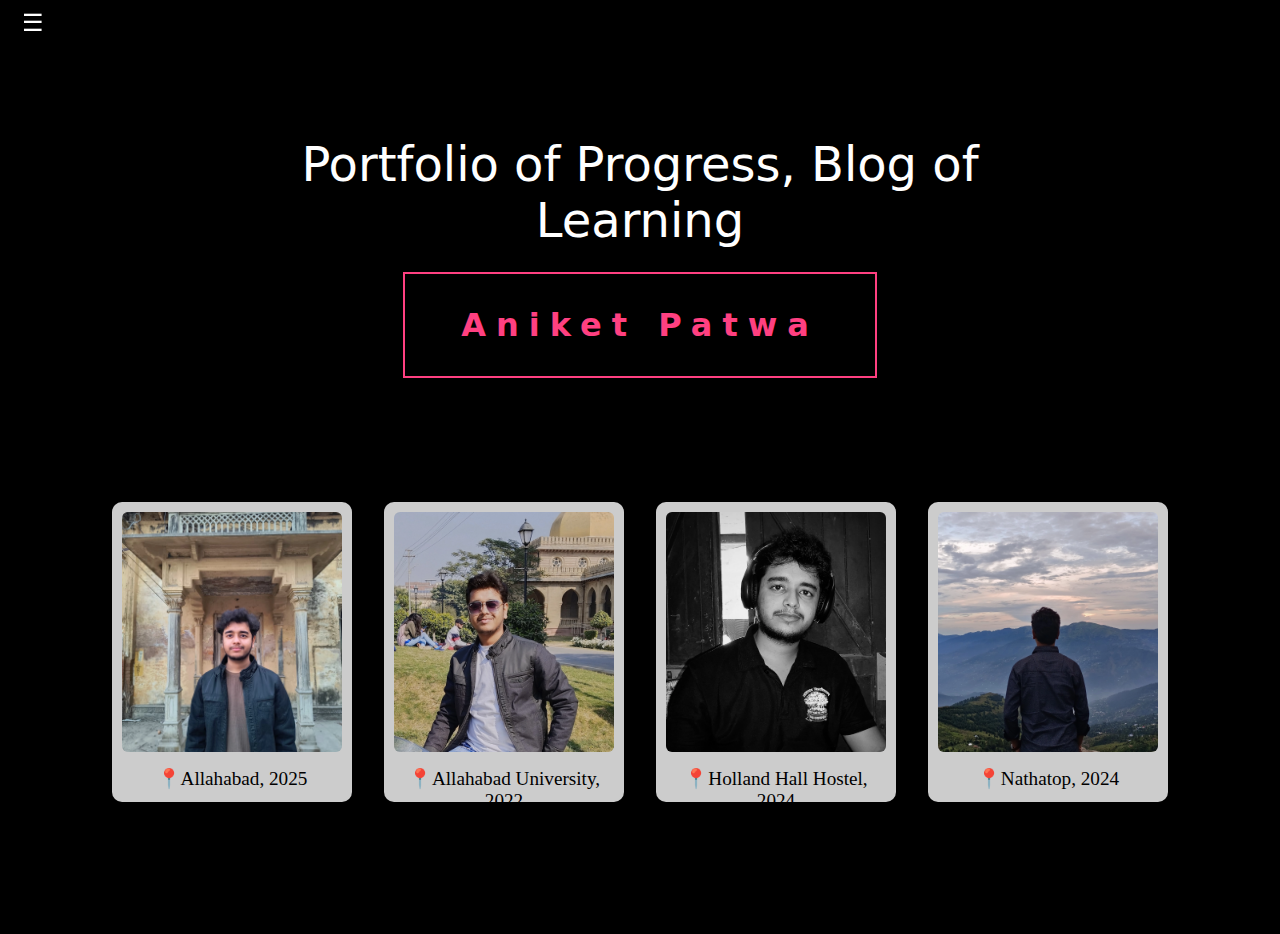
<file: index.html>
<!DOCTYPE html>
<html lang="en">

<head>
    <meta name="view-transition" content="same-origin" />
    <meta charset="UTF-8" />
    <link rel="icon" type="image/svg+xml" href="/favicon.svg" />
    <meta name="viewport" content="width=device-width, initial-scale=1.0" />
    <meta name="keywords" content="Aniket Patwa">
    <meta name="description"
        content="Aniket Patwa — Web Developer and System Design and AI Enthusiast creating responsive, modern websites and intelligent digital experiences. Explore my projects and blog.">
    <title>Aniket Patwa</title>
    <link href="style.css" rel="stylesheet" />
    <script src="main.js" defer></script>
</head>

<body>
    <nav id="sidebar">
        <ul class="nav-list">
            <li class="nav-item" data-page="index.html">
                <a href="/">Home</a>
            </li>
            <li class="nav-item" data-page="about.html">
                <a href="/About">About</a>
            </li>
            <li class="nav-item" data-page="portfolio.html">
                <a href="/Portfolio">Portfolio</a>
            </li>
            <li class="nav-item" data-page="blog.html">
                <a href="/Blog">Blog</a>
            </li>
            <li class="nav-item" data-page="contact.html">
                <a href="/Contact">Contact</a>
            </li>
        </ul>
    </nav>
    <button id="toggleButton" class="toggle-button">☰</button>

    <main>
        <!-- Main content for the Home page -->
        <section id="home" class="section hero">
            <h2 class="subtitle">Portfolio of Progress, Blog of Learning</h2>
            <div class="spacer"></div> <!-- Spacer to separate elements -->
            <div class="name-box">
                <h1 class="name">Aniket Patwa</h1>
            </div>
        </section>

        <section class="photo-row">
            <figure class="photo">
                <img src="/images/M1.webp" alt="">
                <figcaption>📍Allahabad, 2025</figcaption>
            </figure>

            <figure class="photo">
                <img src="/images/M2.webp" alt="">
                <figcaption>📍Allahabad University, 2022</figcaption>
            </figure>

            <figure class="photo">
                <img src="/images/M3.webp" alt="">
                <figcaption>📍Holland Hall Hostel, 2024</figcaption>
            </figure>

            <figure class="photo">
                <img src="/images/M4.webp" alt="">
                <figcaption>📍Nathatop, 2024</figcaption>
            </figure>
        </section>
    </main>
</body>

</html>
</file>
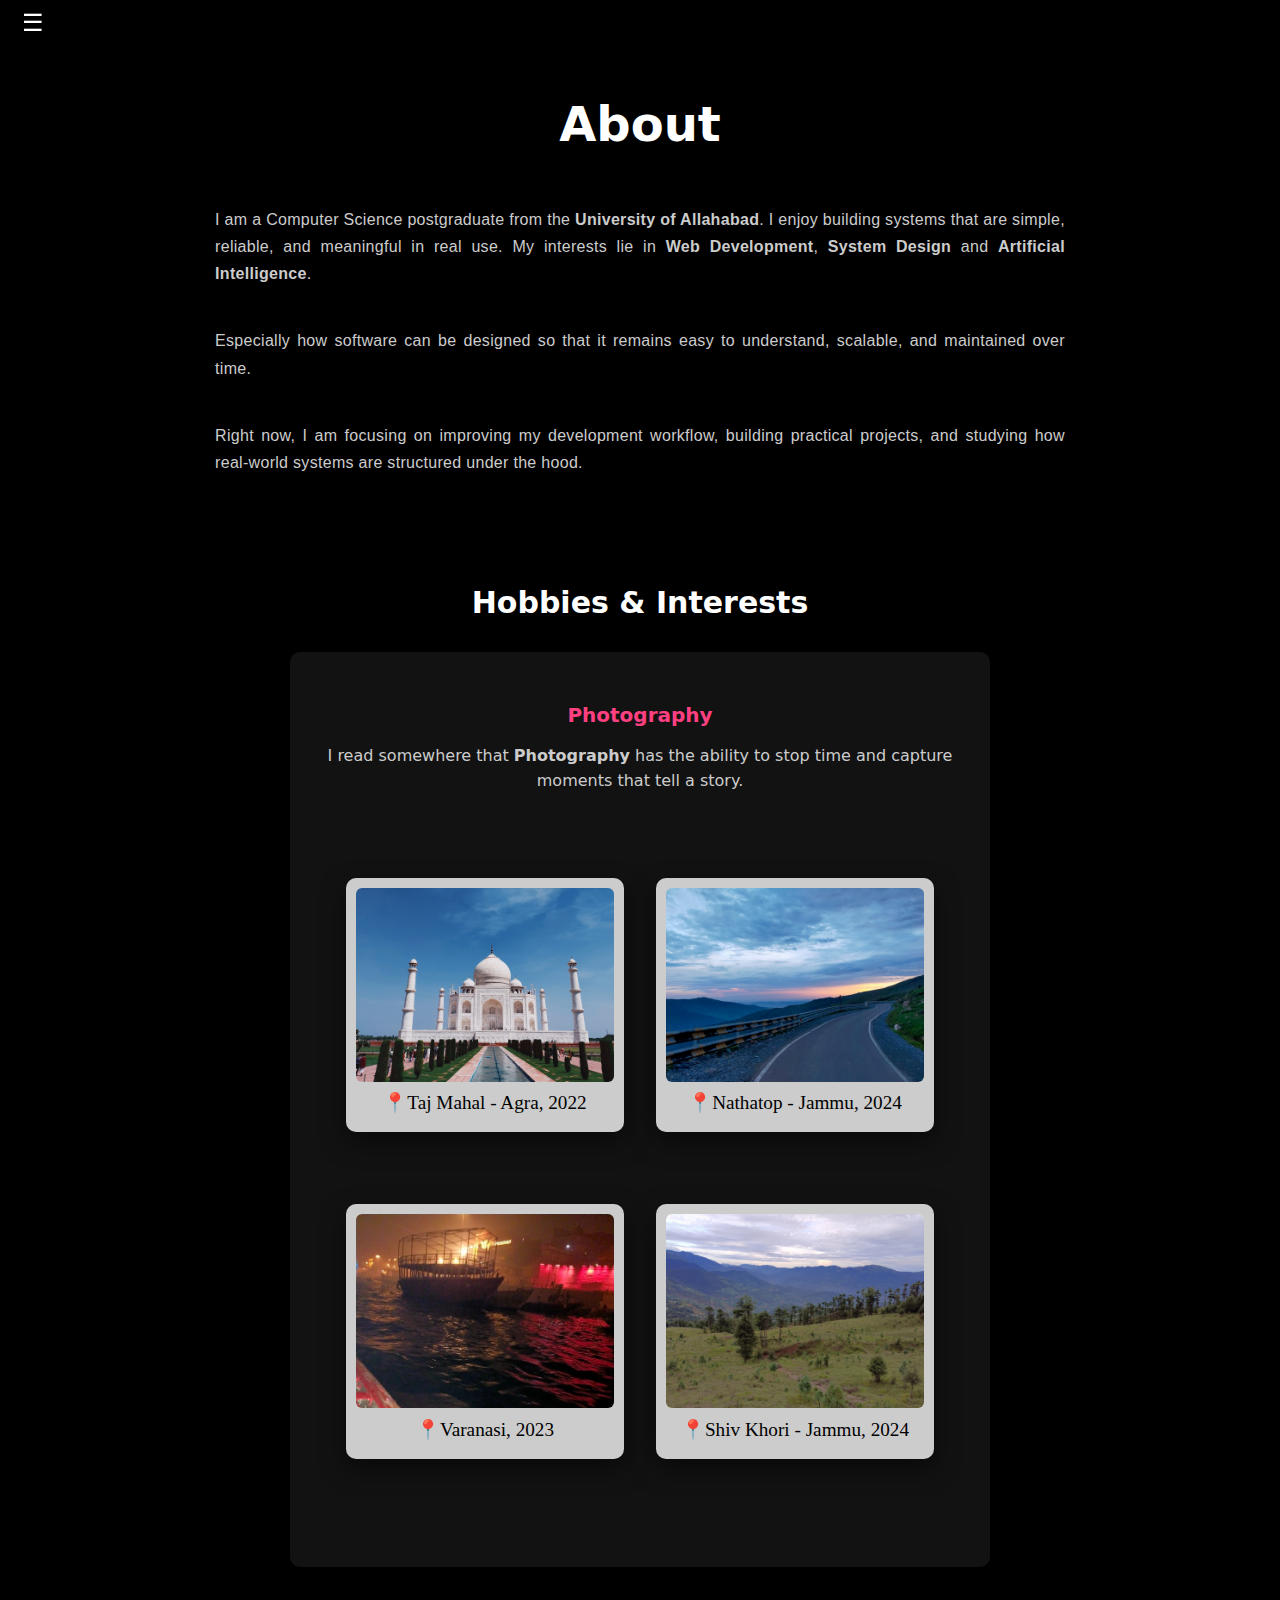
<file: About/index.html>
<!DOCTYPE html>
<html lang="en">

<head>
    <meta name="view-transition" content="same-origin" />
    <meta charset="UTF-8" />
    <link rel="icon" type="image/svg+xml" href="/favicon.svg" />
    <meta name="viewport" content="width=device-width, initial-scale=1.0" />
    <title>Aniket Patwa</title>
    <link href="/style.css" rel="stylesheet" />
    <script src="/main.js" defer></script>
</head>

<body>
    <nav id="sidebar">
        <ul class="nav-list">
            <li class="nav-item" data-page="index.html">
                <a href="/">Home</a>
            </li>
            <li class="nav-item" data-page="about.html">
                <a href="/About">About</a>
            </li>
            <li class="nav-item" data-page="portfolio.html">
                <a href="/Portfolio">Portfolio</a>
            </li>
            <li class="nav-item" data-page="blog.html">
                <a href="/Blog">Blog</a>
            </li>
            <li class="nav-item" data-page="contact.html">
                <a href="/Contact">Contact</a>
            </li>
        </ul>
    </nav>
    <button id="toggleButton" class="toggle-button">☰</button>

    <main>
        <!-- Main content for the About page -->
        <H1>About</H1>
        <section class="about-section">

            <p>I am a Computer Science postgraduate from the <strong>University of Allahabad</strong>.
                I enjoy building systems that are simple, reliable, and meaningful in real use.
                My interests lie in <strong>Web Development</strong>, <strong>System Design</strong> and
                <strong>Artificial Intelligence</strong>.
            </p>
            <p>Especially how software can be designed so that it remains easy to understand, scalable, and maintained
                over
                time.</p>
            <p>Right now, I am focusing on improving my development workflow, building practical projects,
                and studying how real-world systems are structured under the hood.

            </p>
        </section>

        <section class="hobbies-section">
            <h2>Hobbies & Interests</h2>
            <ul class="hobbies">

                <li>
                    <h4>Photography</h4>
                    <p>I read somewhere that <strong>Photography</strong> has the ability to stop time and capture
                        moments that tell a story.</p>
                    <section class="photo-preview">
                        <figure class="photography">
                            <img src="/images/P1.webp" alt="">
                            <figcaption>📍Taj Mahal - Agra, 2022</figcaption>
                        </figure>

                        <figure class="photography">
                            <img src="/images/P2.webp" alt="">
                            <figcaption>📍Nathatop - Jammu, 2024</figcaption>
                        </figure>

                        <figure class="photography">
                            <img src="/images/P3.webp" alt="">
                            <figcaption>📍Varanasi, 2023</figcaption>
                        </figure>

                        <figure class="photography">
                            <img src="/images/P4.webp" alt="">
                            <figcaption>📍Shiv Khori - Jammu, 2024</figcaption>
                        </figure>
                    </section>
                </li>

            </ul>
        </section>
    </main>
</body>

</html>
</file>
<file: Blog/index.html>
<!DOCTYPE html>
<html lang="en">

<head>
    <meta name="view-transition" content="same-origin" />
    <meta charset="UTF-8" />
    <link rel="icon" type="image/svg+xml" href="/favicon.svg" />
    <meta name="viewport" content="width=device-width, initial-scale=1.0" />
    <title>Aniket Patwa</title>
    <link href="/style.css" rel="stylesheet" />
    <script src="/main.js" defer></script>
</head>

<body>
    <nav id="sidebar">
        <ul class="nav-list">
            <li class="nav-item" data-page="index.html">
                <a href="/">Home</a>
            </li>
            <li class="nav-item" data-page="about.html">
                <a href="/About">About</a>
            </li>
            <li class="nav-item" data-page="portfolio.html">
                <a href="/Portfolio">Portfolio</a>
            </li>
            <li class="nav-item" data-page="blog.html">
                <a href="/Blog">Blog</a>
            </li>
            <li class="nav-item" data-page="contact.html">
                <a href="/Contact">Contact</a>
            </li>
        </ul>
    </nav>
    <button id="toggleButton" class="toggle-button">☰</button>

    <main>
        <!-- Main content for the Blog page -->
        <h1>Blog</h1>
        <section>
            <h5>Working on it...</h5>
        </section>
    </main>
</body>

</html>
</file>
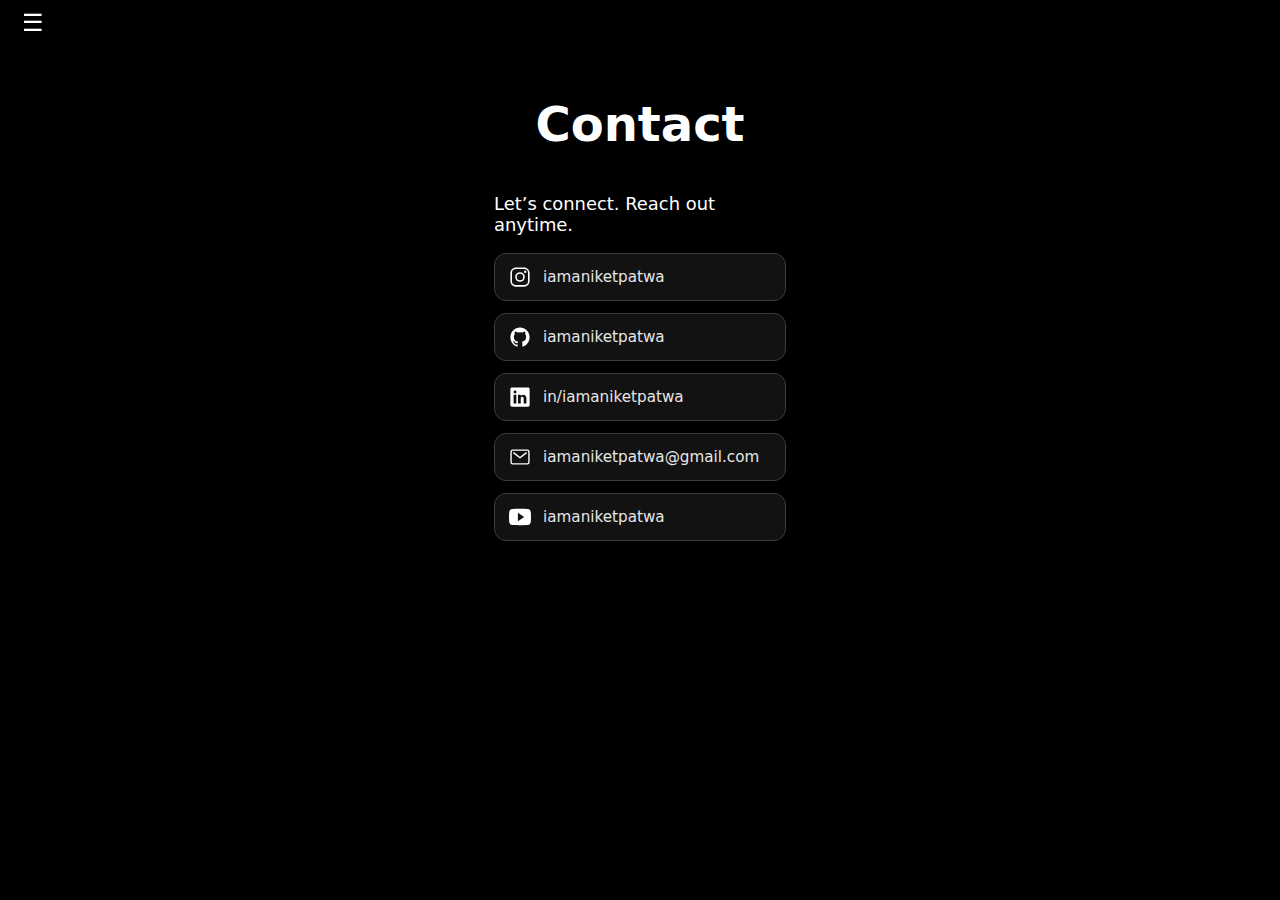
<file: Contact/index.html>
<!DOCTYPE html>
<html lang="en">

<head>
    <meta name="view-transition" content="same-origin" />
    <meta charset="UTF-8" />
    <link rel="icon" type="image/svg+xml" href="/favicon.svg" />
    <meta name="viewport" content="width=device-width, initial-scale=1.0" />
    <title>Aniket Patwa</title>
    <link href="/style.css" rel="stylesheet" />
    <script src="/main.js" defer></script>
</head>

<body>
    <nav id="sidebar">
        <ul class="nav-list">
            <li class="nav-item" data-page="index.html">
                <a href="/">Home</a>
            </li>
            <li class="nav-item" data-page="about.html">
                <a href="/About">About</a>
            </li>
            <li class="nav-item" data-page="portfolio.html">
                <a href="/Portfolio">Portfolio</a>
            </li>
            <li class="nav-item" data-page="blog.html">
                <a href="/Blog">Blog</a>
            </li>
            <li class="nav-item" data-page="contact.html">
                <a href="/Contact">Contact</a>
            </li>
        </ul>
    </nav>
    <button id="toggleButton" class="toggle-button">☰</button>

    <main>
        <!-- Main content for the Contact page -->
        <h1>Contact</h1>
        <section class="social-section">
            <h2>Let’s connect. Reach out anytime.</h2>

            <div class="social-card">
                <img src="/images/instagram_icon.svg" alt="Instagram Logo" class="social-icon">
                <a href="https://instagram.com/iamaniketpatwa" target="_blank">iamaniketpatwa</a>
            </div>

            <div class="social-card">
                <img src="/images/github_icon.svg" alt="GitHub Logo" class="social-icon">
                <a href="https://github.com/iamaniketpatwa" target="_blank">iamaniketpatwa</a>
            </div>

            <div class="social-card">
                <img src="/images/linkedin_icon.svg" alt="LinkedIn Logo" class="social-icon">
                <a href="https://www.linkedin.com/in/iamaniketpatwa" target="_blank">in/iamaniketpatwa</a>
            </div>

            <div class="social-card">
                <img src="/images/email_icon.svg" alt="Email Icon" class="social-icon">
                <a href="mailto:iamaniketpatwa@gmail.com">iamaniketpatwa@gmail.com</a>
            </div>

            <div class="social-card">
                <img src="/images/youtube_icon.svg" alt="YouTube Icon" class="social-icon">
                <a href="https://www.youtube.com/@iamaniketpatwa" target="_blank">iamaniketpatwa</a>
            </div>

        </section>


    </main>
</body>

</html>
</file>
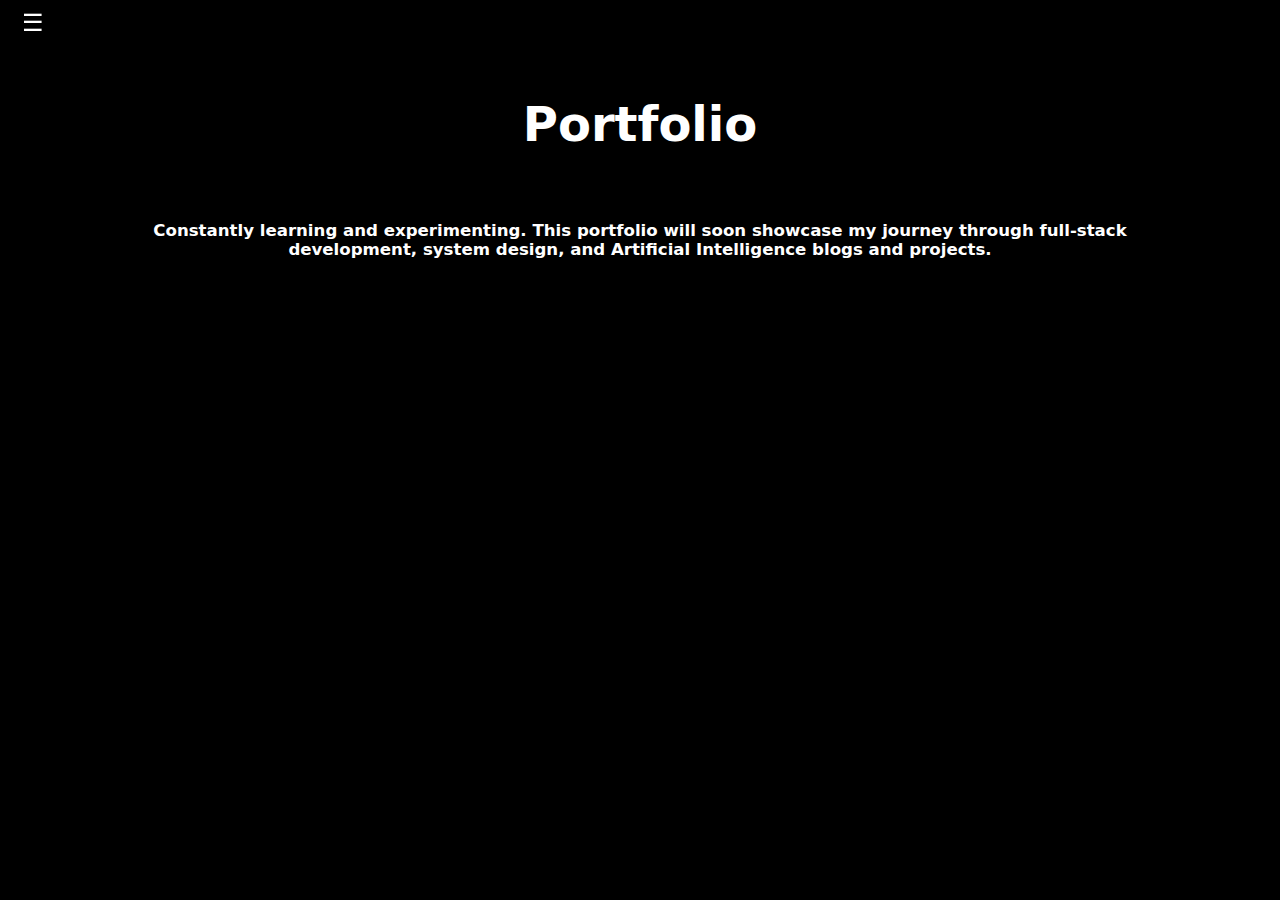
<file: Portfolio/index.html>
<!DOCTYPE html>
<html lang="en">

<head>
    <meta name="view-transition" content="same-origin" />
    <meta charset="UTF-8" />
    <link rel="icon" type="image/svg+xml" href="/favicon.svg" />
    <meta name="viewport" content="width=device-width, initial-scale=1.0" />
    <title>Aniket Patwa</title>
    <link href="/style.css" rel="stylesheet" />
    <script src="/main.js" defer></script>
</head>

<body>
    <nav id="sidebar">
        <ul class="nav-list">
            <li class="nav-item" data-page="index.html">
                <a href="/">Home</a>
            </li>
            <li class="nav-item" data-page="about.html">
                <a href="/About">About</a>
            </li>
            <li class="nav-item" data-page="portfolio.html">
                <a href="/Portfolio">Portfolio</a>
            </li>
            <li class="nav-item" data-page="blog.html">
                <a href="/Blog">Blog</a>
            </li>
            <li class="nav-item" data-page="contact.html">
                <a href="/Contact">Contact</a>
            </li>
        </ul>
    </nav>
    <button id="toggleButton" class="toggle-button">☰</button>

    <main>
        <!-- Main content for the Portfolio page -->
        <h1>Portfolio</h1>
        <section>
            <h5>Constantly learning and experimenting. This portfolio will soon showcase my journey through full-stack
                development, system design, and Artificial Intelligence blogs and projects.</h5>
        </section>
    </main>
</body>

</html>
</file>
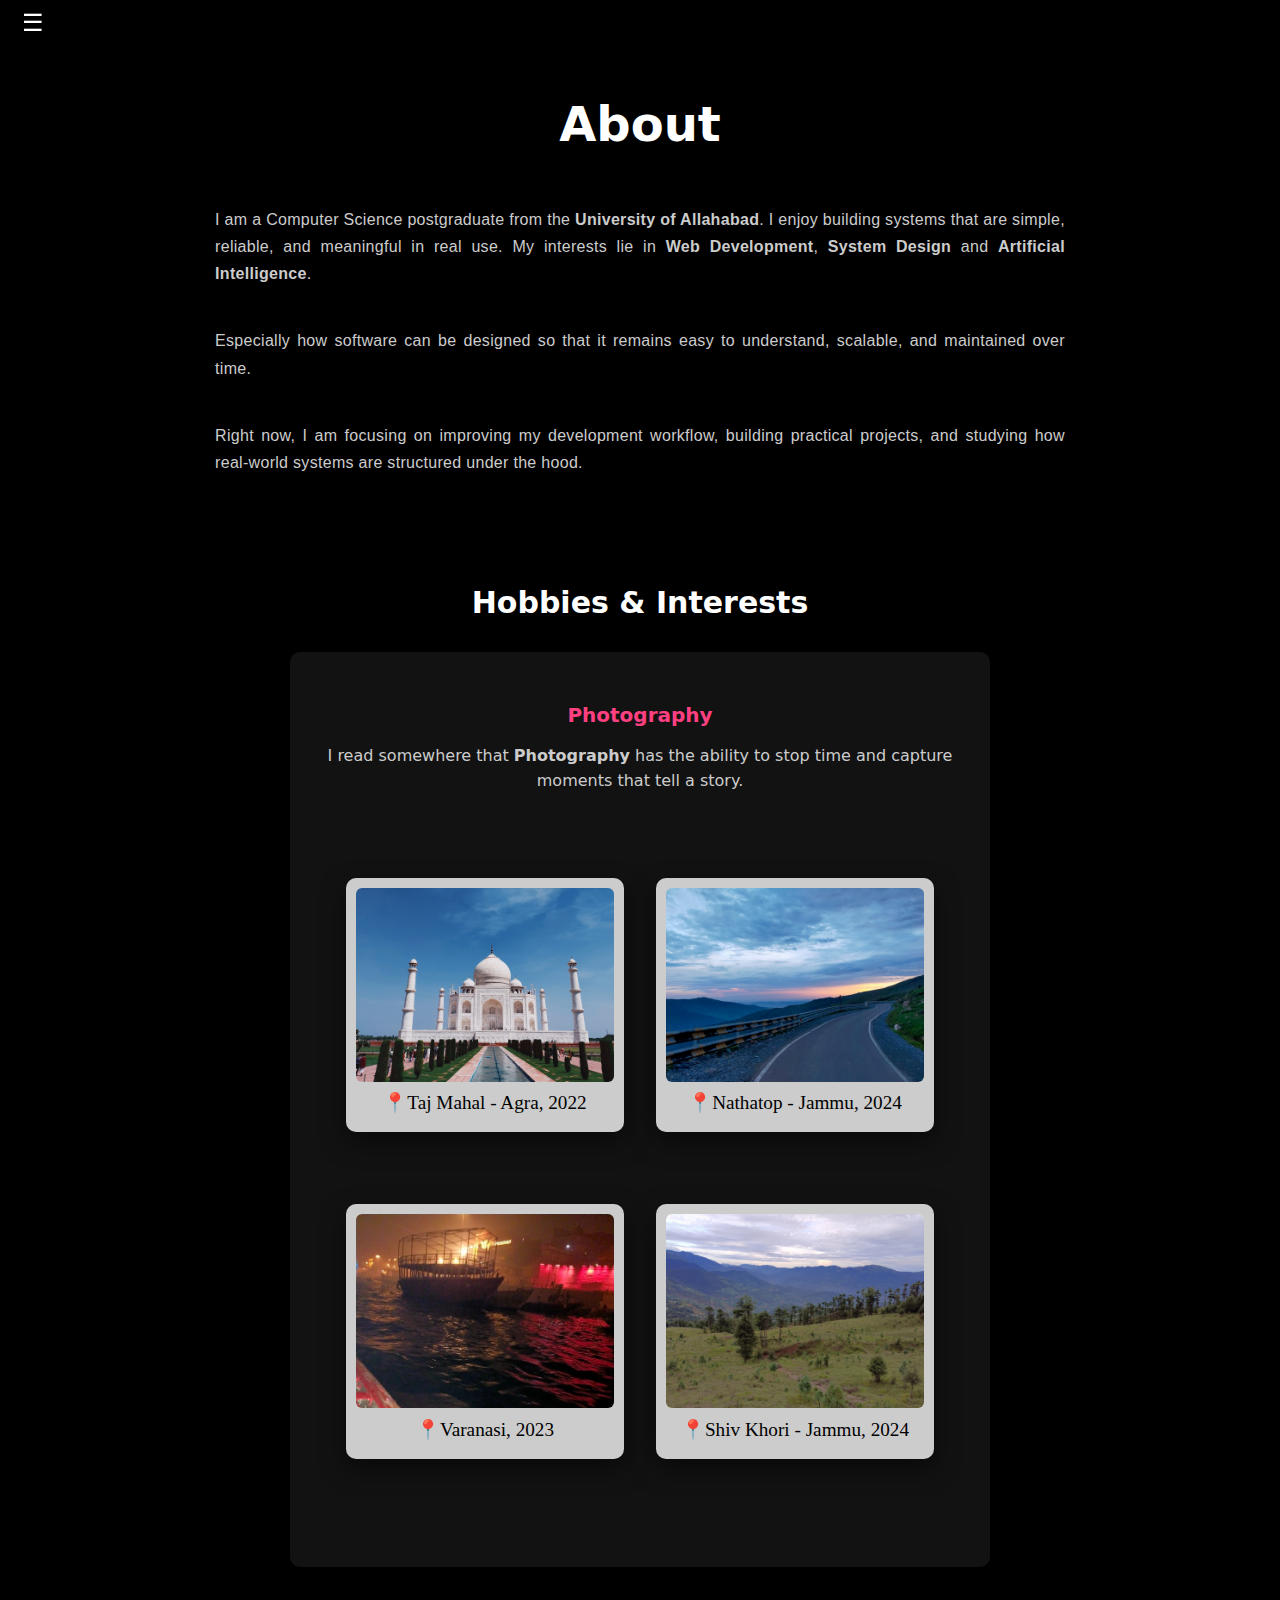
<file: about.html>
<!DOCTYPE html>
<html lang="en">

<head>
    <meta name="view-transition" content="same-origin" />
    <meta charset="UTF-8" />
    <link rel="icon" type="image/svg+xml" href="/favicon.svg" />
    <meta name="viewport" content="width=device-width, initial-scale=1.0" />
    <title>Aniket Patwa</title>
    <link href="style.css" rel="stylesheet" />
    <script src="main.js" defer></script>
</head>

<body>
    <nav id="sidebar">
        <ul class="nav-list">
            <li class="nav-item" data-page="index.html">
                <a href="index.html">Home</a>
            </li>
            <li class="nav-item" data-page="about.html">
                <a href="about.html">About</a>
            </li>
            <li class="nav-item" data-page="portfolio.html">
                <a href="portfolio.html">Portfolio</a>
            </li>
            <li class="nav-item" data-page="blog.html">
                <a href="blog.html">Blog</a>
            </li>
            <li class="nav-item" data-page="contact.html">
                <a href="contact.html">Contact</a>
            </li>
        </ul>
    </nav>
    <button id="toggleButton" class="toggle-button">☰</button>

    <main>
        <!-- Main content for the About page -->
        <H1>About</H1>
        <section class="about-section">

            <p>I am a Computer Science postgraduate from the <strong>University of Allahabad</strong>.
                I enjoy building systems that are simple, reliable, and meaningful in real use.
                My interests lie in <strong>Web Development</strong>, <strong>System Design</strong> and
                <strong>Artificial Intelligence</strong>.</p>
            <p>Especially how software can be designed so that it remains easy to understand, scalable, and maintained
                over
                time.</p>
            <p>Right now, I am focusing on improving my development workflow, building practical projects,
                and studying how real-world systems are structured under the hood.

            </p>
        </section>

        <section class="hobbies-section">
            <h2>Hobbies & Interests</h2>
            <ul class="hobbies">

                <li>
                    <h4>Photography</h4>
                    <p>I read somewhere that <strong>Photography</strong> has the ability to stop time and capture
                        moments that tell a story.</p>
                    <section class="photo-preview">
                        <figure class="photography">
                            <img src="/images/P1.webp" alt="">
                            <figcaption>📍Taj Mahal - Agra, 2022</figcaption>
                        </figure>

                        <figure class="photography">
                            <img src="/images/P2.webp" alt="">
                            <figcaption>📍Nathatop - Jammu, 2024</figcaption>
                        </figure>

                        <figure class="photography">
                            <img src="/images/P3.webp" alt="">
                            <figcaption>📍Varanasi, 2023</figcaption>
                        </figure>

                        <figure class="photography">
                            <img src="/images/P4.webp" alt="">
                            <figcaption>📍Shiv Khori - Jammu, 2024</figcaption>
                        </figure>
                    </section>
                </li>

            </ul>
        </section>
    </main>
</body>

</html>
</file>
<file: blog.html>
<!DOCTYPE html>
<html lang="en">

<head>
    <meta name="view-transition" content="same-origin" />
    <meta charset="UTF-8" />
    <link rel="icon" type="image/svg+xml" href="/favicon.svg" />
    <meta name="viewport" content="width=device-width, initial-scale=1.0" />
    <title>Aniket Patwa</title>
    <link href="style.css" rel="stylesheet" />
    <script src="main.js" defer></script>
</head>

<body>
    <nav id="sidebar">
        <ul class="nav-list">
            <li class="nav-item" data-page="index.html">
                <a href="index.html">Home</a>
            </li>
            <li class="nav-item" data-page="about.html">
                <a href="about.html">About</a>
            </li>
            <li class="nav-item" data-page="portfolio.html">
                <a href="portfolio.html">Portfolio</a>
            </li>
            <li class="nav-item" data-page="blog.html">
                <a href="blog.html">Blog</a>
            </li>
            <li class="nav-item" data-page="contact.html">
                <a href="contact.html">Contact</a>
            </li>
        </ul>
    </nav>
    <button id="toggleButton" class="toggle-button">☰</button>

    <main>
        <!-- Main content for the Blog page -->
        <h1>Blog</h1>
        <section>
            <h5>Working on it...</h5>
        </section>
    </main>
</body>

</html>
</file>
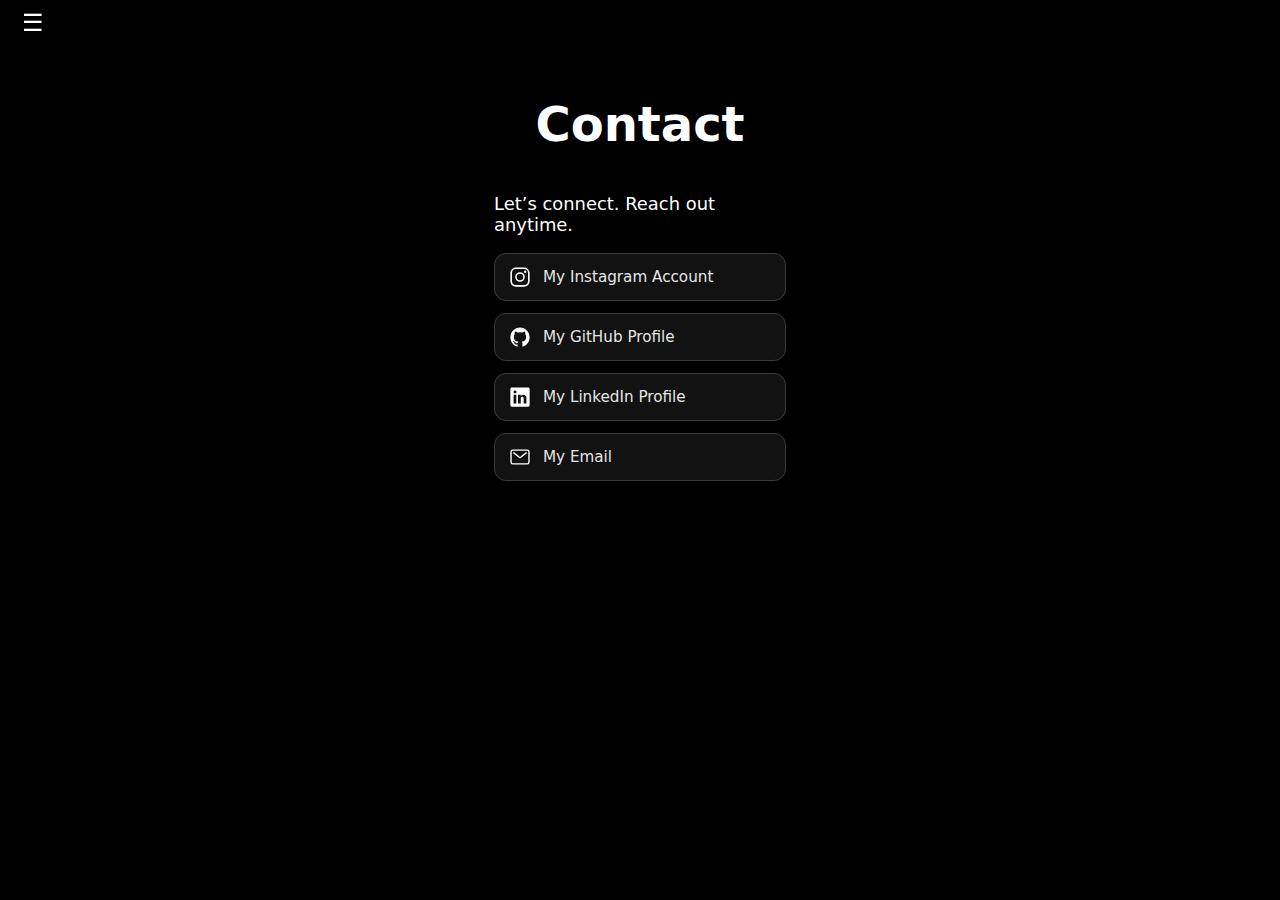
<file: contact.html>
<!DOCTYPE html>
<html lang="en">

<head>
    <meta name="view-transition" content="same-origin" />
    <meta charset="UTF-8" />
    <link rel="icon" type="image/svg+xml" href="/favicon.svg" />
    <meta name="viewport" content="width=device-width, initial-scale=1.0" />
    <title>Aniket Patwa</title>
    <link href="style.css" rel="stylesheet" />
    <script src="main.js" defer></script>
</head>

<body>
    <nav id="sidebar">
        <ul class="nav-list">
            <li class="nav-item" data-page="index.html">
                <a href="index.html">Home</a>
            </li>
            <li class="nav-item" data-page="portfolio.html">
                <a href="portfolio.html">Portfolio</a>
            </li>
            <li class="nav-item" data-page="blog.html">
                <a href="blog.html">Blog</a>
            </li>
            <li class="nav-item" data-page="about.html">
                <a href="about.html">About</a>
            </li>
            <li class="nav-item" data-page="contact.html">
                <a href="contact.html">Contact</a>
            </li>
        </ul>
    </nav>
    <button id="toggleButton" class="toggle-button">☰</button>

    <main>
        <!-- Main content for the Contact page -->
        <h1>Contact</h1>
        <section class="social-section">
            <h2>Let’s connect. Reach out anytime.</h2>

            <div class="social-card">
                <img src="images/instagram_icon.svg" alt="Instagram Logo" class="social-icon">
                <a href="https://instagram.com/iamaniketpatwa" target="_blank">My Instagram Account</a>
            </div>

            <div class="social-card">
                <img src="images/github_icon.svg" alt="GitHub Logo" class="social-icon">
                <a href="https://github.com/iamaniketpatwa" target="_blank">My GitHub Profile</a>
            </div>

            <div class="social-card">
                <img src="images/linkedin_icon.svg" alt="LinkedIn Logo" class="social-icon">
                <a href="https://www.linkedin.com/in/iamaniketpatwa" target="_blank">My LinkedIn Profile</a>
            </div>

            <div class="social-card">
                <img src="images/email_icon.svg" alt="Email Icon" class="social-icon">
                <a href="mailto:iamaniketpatwa@gmail.com">My Email</a>
            </div>

        </section>


    </main>
</body>

</html>
</file>
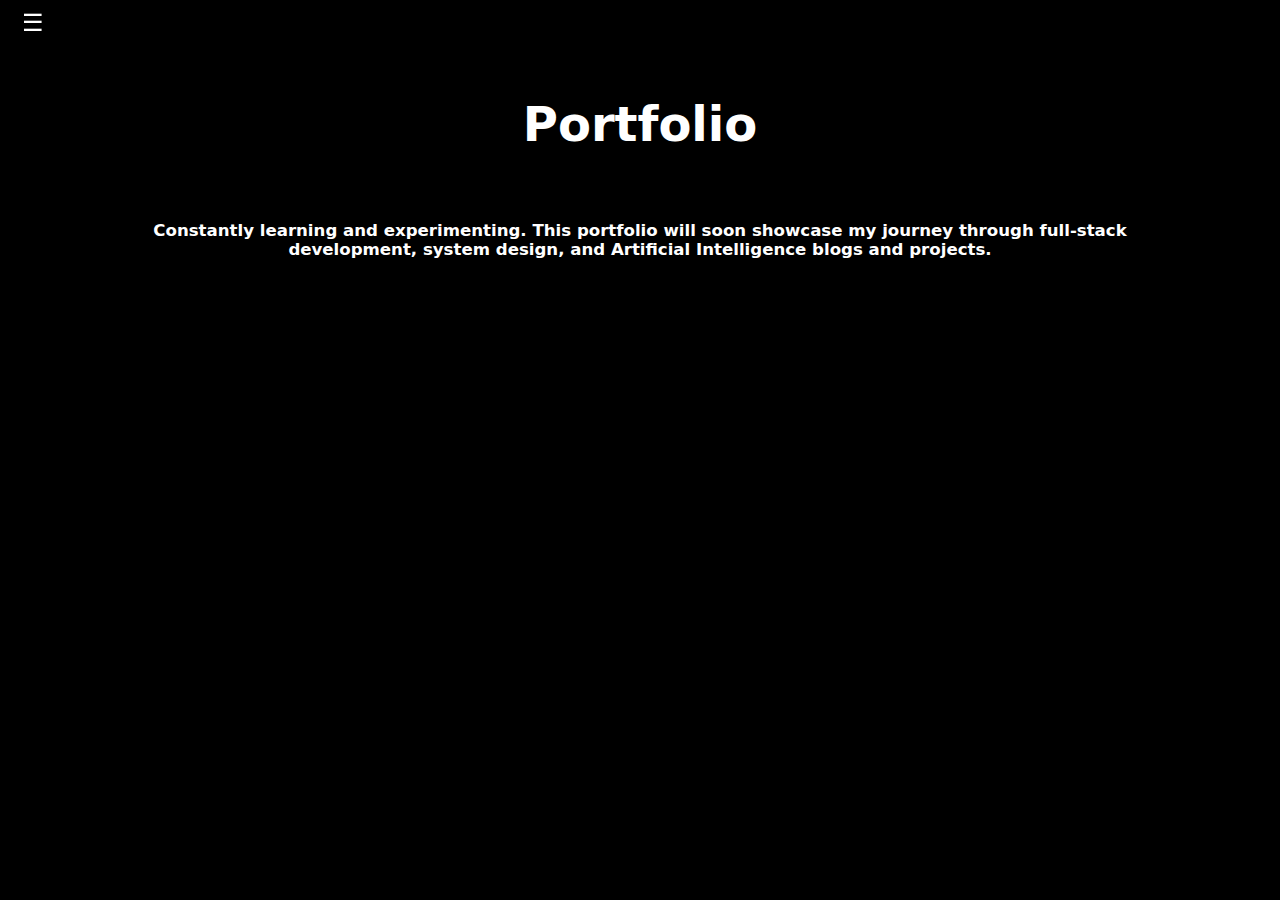
<file: portfolio.html>
<!DOCTYPE html>
<html lang="en">

<head>
    <meta name="view-transition" content="same-origin" />
    <meta charset="UTF-8" />
    <link rel="icon" type="image/svg+xml" href="/favicon.svg" />
    <meta name="viewport" content="width=device-width, initial-scale=1.0" />
    <title>Aniket Patwa</title>
    <link href="style.css" rel="stylesheet" />
    <script src="main.js" defer></script>
</head>

<body>
    <nav id="sidebar">
        <ul class="nav-list">
            <li class="nav-item" data-page="index.html">
                <a href="index.html">Home</a>
            </li>
            <li class="nav-item" data-page="about.html">
                <a href="about.html">About</a>
            </li>
            <li class="nav-item" data-page="portfolio.html">
                <a href="portfolio.html">Portfolio</a>
            </li>
            <li class="nav-item" data-page="blog.html">
                <a href="blog.html">Blog</a>
            </li>
            <li class="nav-item" data-page="contact.html">
                <a href="contact.html">Contact</a>
            </li>
        </ul>
    </nav>
    <button id="toggleButton" class="toggle-button">☰</button>

    <main>
        <!-- Main content for the Portfolio page -->
        <h1>Portfolio</h1>
        <section>
            <h5>Constantly learning and experimenting. This portfolio will soon showcase my journey through full-stack
                development, system design, and Artificial Intelligence blogs and projects.</h5>
        </section>
    </main>
</body>

</html>
</file>
<file: style.css>
* {
  box-sizing: border-box;
}

html {
  font-family: system-ui;
  overflow-y: scroll;
  scroll-behavior: smooth;
  scrollbar-width: none;
  /* Firefox */
  -ms-overflow-style: none;
  /* IE and Edge */
  height: 100%;
}

body {
  overflow-y: scroll;
  scrollbar-width: none;
  /* Firefox */
  -ms-overflow-style: none;
  /* IE and Edge */
  margin: 0;
  font-size: 1.25rem;
  background: black;
  color: white;
  padding: 0;
  overflow-y: auto;
  overflow-x: hidden;
}

body::-webkit-scrollbar {
  display: none;
  /* ✅ Chrome, Safari, Opera */
}

main {
  padding: 4rem 8vw;
  min-height: 100vh;
  width: 100%;
  box-sizing: border-box;
  display: flex;
  flex-direction: column;
  align-items: center;
  justify-content: flex-start;
  text-align: center;
  box-sizing: border-box;
}

main {
  justify-content: flex-start !important;
}

section {
  margin: 0;
  padding: 1.5rem;
  box-sizing: border-box;
}

nav {
  background-color: rgba(255, 255, 255, 0.1);
  backdrop-filter: blur(10px);
  border-radius: 8px;
  padding: 10px;
  position: fixed;
  top: 0;
  bottom: 0;
  left: 0;
  width: 20rem;
  height: 100vh;
  padding-block: 2rem;
  transform: translateX(-100%);
  transition: transform 0.3s ease;
  z-index: 10;
}

nav.active {
  transform: translateX(0);
}

h1 {
  font-size: clamp(2rem, 5vw, 3rem);
  margin-bottom: 1rem;
  font-weight: 700;
  color: #ffffff;
  line-height: 1.2;
}

.nav-list {
  margin: 0;
  padding: 0;
  list-style: none;
  display: grid;
  gap: 1rem;
}

.nav-list a {
  color: white;
  display: block;
  text-decoration: none;
}

.nav-item {
  padding-block: 1rem;
  padding-inline: 2rem;
  margin-inline: 1rem 0;
}

.nav-item.active {
  background: #123;
  border-radius: 100vw 0 0 100vw;
}

.toggle-button {
  position: fixed;
  top: 0.5rem;
  left: 1rem;
  background: none;
  border: none;
  font-size: 1.5rem;
  color: white;
  cursor: pointer;
  z-index: 15;
}

#home.hero {
  min-height: 70vh;
  display: flex;
  flex-direction: column;
  justify-content: center;
  align-items: center;
  padding: 2rem 8vw;
}

#contact h1,
.section-contact h1 {
  margin-bottom: 1rem;
}

.section-hobbies,
.section {
  overflow-x: visible;
  overflow-y: visible;
  box-sizing: border-box;
}

.about-section,
.section-hobbies,
.hobbies,
.photo-preview {
  margin: 0;
  padding-top: 1rem;
  padding-bottom: 1rem;
}

.section+.section {
  padding-top: 2.5rem;
}

.section {
  min-height: 0 !important;
  height: auto !important;
  padding-top: 1.5rem;
  padding-bottom: 1.5rem;
}

.subtitle {
  font-size: 3rem;
  font-weight: 300;
  color: #fff;
  margin-bottom: 1rem;
}

.name-box {
  border: 2px solid #ff4081;
  padding: 2.0rem 3.5rem;
  display: inline-block;
  margin-bottom: 1.5rem;
  letter-spacing: 10px;
}

.name {
  font-size: 2rem;
  color: #ff4081;
  margin: 0;
}

.spacer {
  height: 1rem;
}

.spacer {
  height: 0.5rem !important;
}

.social-section {
  max-width: 340px;
  margin: auto;
  text-align: left;
  margin-top: 0.5rem;
  padding-top: 0;
  padding-bottom: 1.5rem;
  display: flex;
  flex-direction: column;
  gap: 12px;
}

.social-section h2 {
  font-weight: 500;
  font-size: 1.12rem;
  margin-bottom: 6px;
}

.social-card {
  display: flex;
  align-items: center;
  gap: 12px;
  border: 1px solid #3c3c3c;
  padding: 12px 14px;
  border-radius: 12px;
  background: #121212;
}

.social-icon {
  width: 22px;
  height: 22px;
  flex-shrink: 0;
  filter: invert(1);
}

.social-card a {
  color: #e6e6e6;
  font-size: 0.95rem;
  text-decoration: none;
  overflow-wrap: anywhere;
}

.social-card a:hover {
  text-decoration: underline;
}

.about-section p {
  max-width: 100ch;
  margin: 0 auto;
  padding: 20px;
  font-size: 1rem;
  line-height: 1.7;
  letter-spacing: 0.3px;
  font-family: 'Nunito Sans', sans-serif;
  color: #cccccc;
  text-align: justify;
}

.photo-row {
  display: grid;
  grid-template-columns: repeat(4, minmax(240px, 1fr));
  gap: 2rem;
  justify-items: center;
  justify-content: center;
  align-items: start;
  width: 100%;
  max-width: 1100px;
  margin: 3rem auto;
  padding: 0 1.5rem;
  box-sizing: border-box;
}

.photo {
  background: #cccccc;
  height: 300px;
  width: 240px;
  padding: 10px 10px 28px;
  border-radius: 10px;
  box-shadow: 0 10px 25px rgba(0, 0, 0, 0.5);
  text-align: center;
  width: 100%;
}

.photo:hover {
  transform: translateY(-8px) scale(1.03) rotate(1deg);
  box-shadow: 0 12px 35px rgba(255, 64, 129, 0.25),
    0 8px 30px rgba(0, 0, 0, 0.7);
}

.photo img {
  width: 100%;
  height: 240px;
  object-fit: cover;
  border-radius: 6px;
  transition: transform 0.3s ease;
}

.photo img:hover {
  transform: rotate(2deg) scale(1.03);
  box-shadow: 0 8px 25px rgba(255, 64, 129, 0.15),
    0 6px 20px rgba(0, 0, 0, 0.6);
}

.photo figcaption {
  margin-top: 10px;
  font-family: "Brush Script MT", cursive;
  font-size: 1.2rem;
  color: #000000;
}

.photo figcaption:hover {
  color: #ff4081;
  cursor: pointer;
}

.hobbies {
  list-style: none;
  margin: 2rem auto;
  padding: 0;
  max-width: 700px;
}

.hobbies li {
  background: #121212;
  border-radius: 10px;
  padding: 1.5rem;
  position: relative;
  margin-bottom: 1rem;
  box-shadow: 0 8px 20px rgba(0, 0, 0, 0.5);
  z-index: 1;
}

.hobbies h4 {
  color: #ff4081;
  margin-bottom: 0.5rem;
}

.hobbies p {
  color: #ccc;
  font-size: 1rem;
  line-height: 1.6;
}

.hobbies-section {
  max-width: 1100px;
  margin: 0 auto;
  padding: 3rem 1.5rem;
  box-sizing: border-box;
}

.photo-preview {
  display: grid;
  grid-template-columns: repeat(auto-fit, minmax(260px, 1fr));
  gap: 2rem;
  justify-items: center;
  align-items: start;
  width: 100%;
  margin: 4rem auto;
  padding: 0 2rem;
  box-sizing: border-box;
  overflow: visible;
}

.photography {
  box-sizing: border-box;
  /* include padding/border in width */
  background: #cccccc;
  padding: 10px 10px 18px;
  border-radius: 10px;
  box-shadow: 0 10px 25px rgba(0, 0, 0, 0.5);
  text-align: center;
  width: 100%;
  max-width: 360px;
  min-width: 240px;
  overflow: visible;
  position: relative;
}

.photography:hover {
  box-shadow: 0 12px 35px rgba(255, 64, 129, 0.25),
    0 8px 30px rgba(0, 0, 0, 0.7);
}

.photography img {
  display: block;
  width: 100%;
  height: auto;
  max-height: 380px;
  object-fit: contain;
  border-radius: 6px;
  transition: transform 0.3s ease, box-shadow 0.3s ease;
  will-change: transform;
  backface-visibility: hidden;
}

.photography img:hover {
  transform: rotate(2deg) scale(1.3);
  box-shadow: 0 12px 40px rgba(255, 64, 129, 0.3),
    0 15px 35px rgba(0, 0, 0, 0.8);
  z-index: 9999;
  position: relative;
}

.photography figcaption {
  margin-top: 10px;
  font-family: "Brush Script MT", cursive;
  font-size: 1.2rem;
  color: #000000;
}

.photography figcaption:hover {
  color: #ff4081;
  cursor: pointer;
}

@media (max-width: 1200px) {
  .subtitle {
    font-size: 2.5rem;
  }

  .name-box {
    padding: 1.5rem 2.5rem;
  }

  .name {
    font-size: 1.8rem;
  }

  .photo-preview {
    grid-template-columns: repeat(auto-fit, minmax(180px, 1fr));
  }

  .photo-row {
    grid-template-columns: repeat(3, 1fr);
    gap: 1.8rem;
  }

}

@media (max-width: 768px) {
  .subtitle {
    font-size: 2rem;
  }

  .name-box {
    padding: 1rem 2rem;
    letter-spacing: 5px;
  }

  .name {
    font-size: 1.5rem;
  }

  .photo-preview {
    grid-template-columns: repeat(auto-fit, minmax(260px, 1fr));
  }

  .photo-row {
    grid-template-columns: repeat(1, 1fr);
    /* ✅ 2 columns on tablets */
    gap: 1.5rem;
  }

}

@media (max-width: 480px) {
  .subtitle {
    font-size: 1.2rem;
  }

  .name-box {
    padding: 0.8rem 1.5rem;
  }

  .name {
    font-size: 1.2rem;
  }

  .photo-preview {
    grid-template-columns: repeat(auto-fit, minmax(150px, 1fr));
  }

  .photo-row {
    grid-template-columns: 1fr;
    gap: 1rem;
  }

}
</file>
